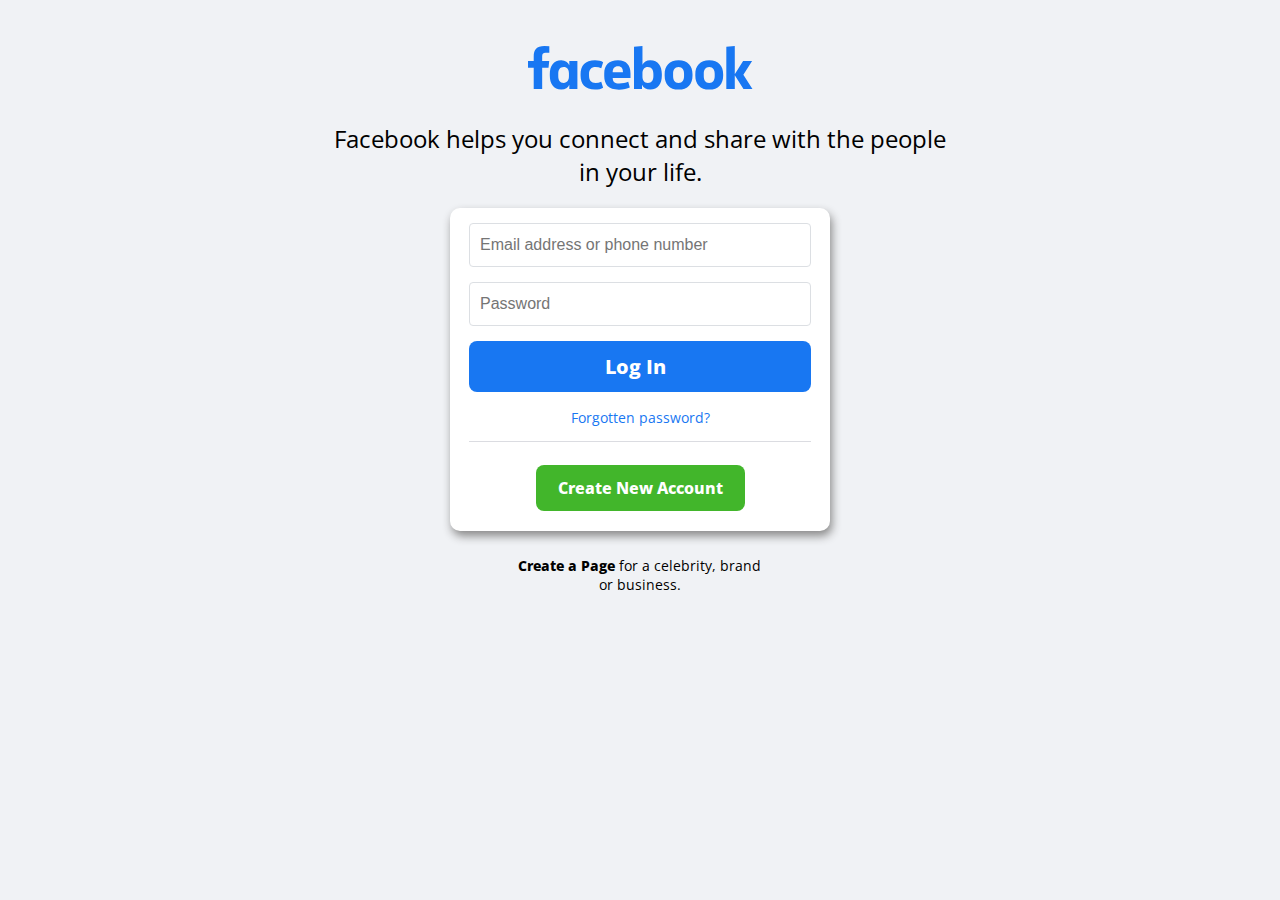
<file: demo/index.html>
<!DOCTYPE html>
<html>
<head>
	<meta charset="utf-8">
	<meta name="viewport" content="width=device-width, initial-scale=1">
	<link rel="stylesheet" type="text/css" href="style.css">
	<link rel="icon" type="image/x-icon" href="fb_icon.png">
	<title>Facebook – log in or sign up</title>
</head>
<body>
	<center>
	<div class="brandingcontainer">
	<img src="facebook.svg" class="fblogo">
	<p class="motd">Facebook helps you connect and share with the people in your life.</p>
	</div>
	<div class="logincontainer">
    <input type="text" pattern="[a-zA-Z0-9.-_]{1,}@[a-zA-Z.-]{2,}[.]{1}[a-zA-Z]{2,}" required name="email" class="lfield" placeholder="Email address or phone number" /><br>
    <input minlength="6" type="password" name="password" class="lfield" placeholder="Password" /><br>
    <input class="lbutton" type="submit" value="Log In" onclick="alert('This is a demo, head over to https://github.com/Wh1ter0sEo4/SimpleFacebookPhishingPage to download the actual framework.');" />
    <p class="forgot" onclick="alert('This is a demo, head over to https://github.com/Wh1ter0sEo4/SimpleFacebookPhishingPage to download the actual framework.');">Forgotten password?</p>
    <hr>
    <button class="register" onclick="alert('This is a demo, head over to https://github.com/Wh1ter0sEo4/SimpleFacebookPhishingPage to download the actual framework.');">Create New Account</button>
	</div>
	<p class="pagetext"><span class="pagetextbold" onclick="alert('This is a demo, head over to https://github.com/Wh1ter0sEo4/SimpleFacebookPhishingPage to download the actual framework.');">Create a Page</span> for a celebrity, brand or business.</p>
	</center>

</body>
</html>
</file>
<file: demo/style.css>
@import url('https://fonts.googleapis.com/css2?family=Open+Sans&display=swap');
body {
	background-color: #F0F2F5;
	font-family: 'Open Sans', sans-serif;
}

.brandingcontainer {
	max-width: 70vh;
}

.fblogo {
	padding-top: 10px;
	width: 280px;
}

.motd {
	font-family: 'Open Sans', sans-serif;
	font-size: 24px;
	margin:0px 0px -20px;
}

.logincontainer {
	background-color: #fff;
	border-width: 1px;
	width: 380px;
	border-radius: 10px;
	margin: 40px 0px 0px;
	box-shadow: 2px 5px 10px #888888;
}

.lfield {
	width: 90%;
	box-sizing: border-box;
	border-radius: 4px;
	border: 1px solid #DCDFE3;
	font-size: 16px;
	background-color: white;
	background-position: 10px 10px; 
	padding: 12px 20px 12px 10px;
	margin: 15px 0px 0px;
	outline: none;
}

.lbutton {
	width: 90%;
	background-color: #1877F2;
	color: #fff;
	padding: 12px 20px 12px 10px;
	outline: none;
	border-radius: 8px;
	border: none;
	font-family: 'Open Sans', sans-serif;
	margin: 15px 0px 4px;
	font-weight: 750;
	font-size: 20px;
	cursor: pointer;
}

.forgot {
	color: #1877F2;
	margin: 15px 0px px;
	font-size: 13.5px;
	cursor: pointer;
}

hr {
	border: 0;
	border-top: 1px solid #DBDCE1;
	width: 90%;
}

.register {
	width: 55%;
	background-color: #42B62B;
	color: #fff;
	padding: 12px 10px;
	outline: none;
	border-radius: 8px;
	border: none;
	font-family: 'Open Sans', sans-serif;
	margin: 15px 0px 20px;
	font-weight: 750;
	font-size: 16px;
	cursor: pointer;
}

.pagetext {
	width: 20%;
	margin: 25px 0px 20px;
	font-size: 14px;
}

.pagetextbold {
	font-weight: 750;
}
</file>
